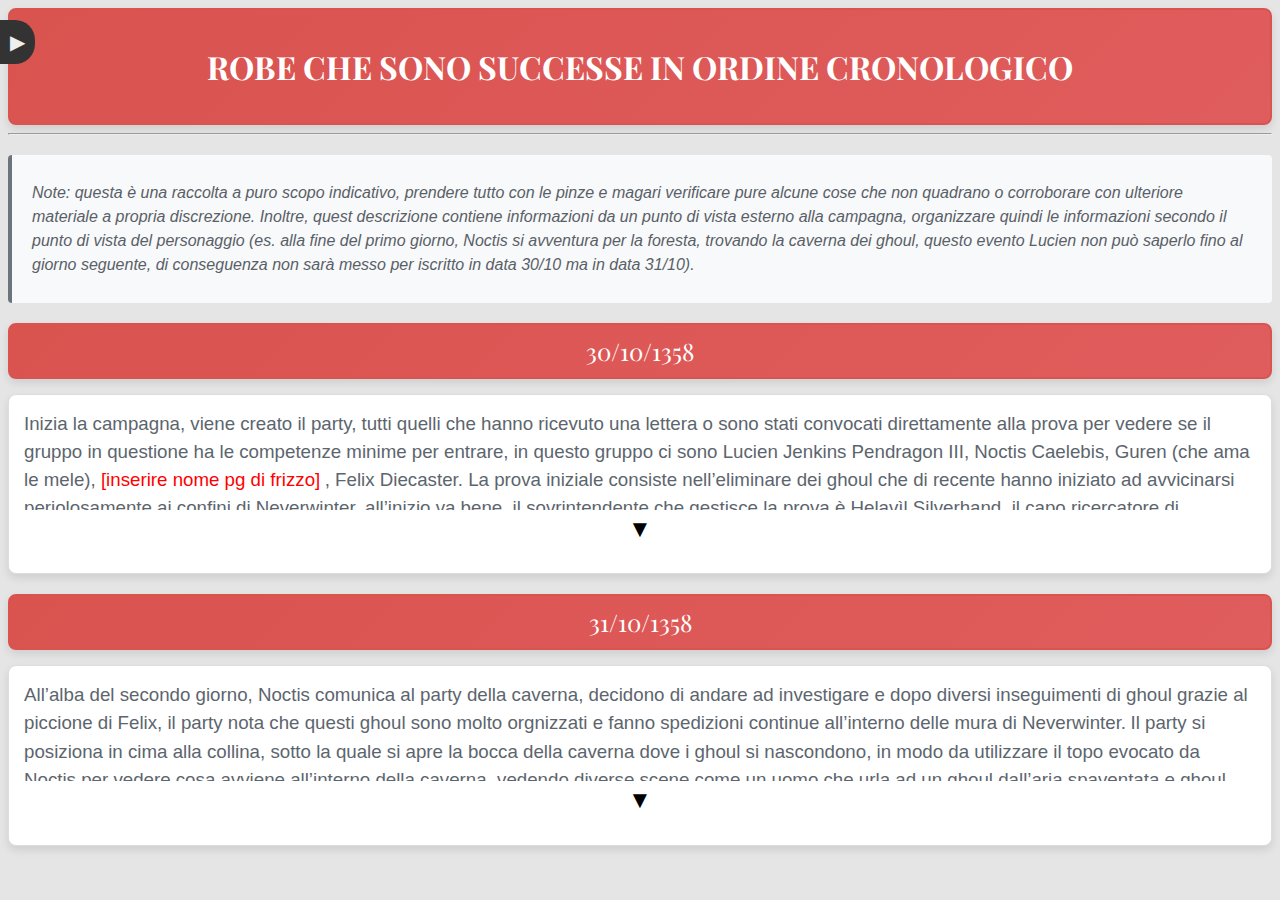
<file: index.html>
<!DOCTYPE html>
<html>
    <head>
        <meta charset="utf-8">
        <meta name="viewport" content="width=device-width, initial-scale=1.0">
        <title>Robe che sono successe in ordine cronologico:</title>
        <link rel="stylesheet" href="history.css">
        <link rel="stylesheet" href="menu.css">
        <link rel="icon" href="favicon.ico" type="image/x-icon">
    </head>
    <body id="preview">
        <div class="menu">
            <div id="bookmark" class="bookmark" onclick="toggleMenu()"></div>
            <nav id="sidebar" class="sidebar">
                <ul>
                    <li><a href="index.html">Home</a></li>
                    <li><a href="history.html">Raccolta delle Cronache</a></li>
                    <li><a href="quest.html">Bacheca Mission</a></li>
                    <li><a href="minigame.html">&#8203;&#8203;&#8203;</a></li>
                </ul>
            </nav>
        </div>
        <header>
            <h1>Robe che sono successe in ordine cronologico</h1>
        </header>
        <hr>
        <blockquote>
            <p>Note: questa è una raccolta a puro scopo indicativo, prendere tutto con le pinze e magari verificare pure alcune cose che non quadrano o corroborare con ulteriore materiale a propria discrezione. Inoltre, quest descrizione contiene informazioni da un punto di vista esterno alla campagna, organizzare quindi le informazioni secondo il punto di vista del personaggio (es. alla fine del primo giorno, Noctis si avventura per la foresta, trovando la caverna dei ghoul, questo evento Lucien non può saperlo fino al giorno seguente, di conseguenza non sarà messo per iscritto in data 30/10 ma in data 31/10).</p>
        </blockquote>
        <div class="date">30/10/1358</div>
        <div class="container">
            <div class="content collapsed">
                <h3>Inizia la campagna, viene creato il party, tutti quelli che hanno ricevuto una lettera o sono stati convocati direttamente alla prova per vedere se il gruppo in questione ha le competenze minime per entrare, in questo gruppo ci sono Lucien Jenkins Pendragon III, Noctis Caelebis, Guren (che ama le mele), </h3>
                <h3 class="highlight">[inserire nome pg di frizzo]</h3>
                <h3 clas="highlight">, Felix Diecaster. La prova iniziale consiste nell’eliminare dei ghoul che di recente hanno iniziato ad avvicinarsi periolosamente ai confini di Neverwinter, all’inizio va bene, il sovrintendente che gestisce la prova è Helavìl Silverhand, il capo ricercatore di Neverwinter, tutto sommato fa quello che deve fare, anche se ha visibili difficoltà nel gestire il gruppo, tanto che il party, investigando il perimetro fortificato delle mura, il party trova un buco nella parete che porta ad una stalla piena di cadaveri, il fatto che Helavìl prende questo tema molto alla leggera instilla nel party i primi dubbi sull’affidabilità dell’alleanza.</h3>
                <h3>Alla fine, il gruppo viene formato e Lucien, membro più esperto del party, riceve il compito di comandare la divisione. Si fa presto notte e decidono di trovare una sistemazione nel quartier generale di Neverwinter per trascorrerla, Noctis però, che non deve dormire, si avventura per la foresta, seguendo le tracce dei ghoul affrontati nel pomerigio, trovandosi poi in una caverna pululante di ghoul, pensa quindi che l’idea migliore sia tornare indietro.</h3>
            </div>
            <div class="toggle-arrow">▼</div>
        </div>
        <div class="date">31/10/1358</div>
        <div class="container">
            <div class="content collapsed">
                <h3>All’alba del secondo giorno, Noctis comunica al party della caverna, decidono di andare ad investigare e dopo diversi inseguimenti di ghoul grazie al piccione di Felix, il party nota che questi ghoul sono molto orgnizzati e fanno spedizioni continue all’interno delle mura di Neverwinter.</h3>
                <h3>Il party si posiziona in cima alla collina, sotto la quale si apre la bocca della caverna dove i ghoul si nascondono, in modo da utilizzare il topo evocato da Noctis per vedere cosa avviene all’interno della caverna, vedendo diverse scene come un uomo che urla ad un ghoul dall’aria spaventata e ghoul che dormono in giro per la caverna, il topo però, viene preso da un ghoul, togliendo al party la possibilità di vedere cosa succede dentro la caverna.</h3>
                <h3>In quel momento, per motivi ignoti, </h3>
                <h3 class="highlight">[inserire nome pg di frizzo]</h3>
                <h3>decide di lanciare una freccia, svelando la posizione del party che si ritrova circondato da ghoul. Fanno quindi la conoscenza dell’uomo che vive coi ghoul, che sostiene di non voler fare del male ai “visitatori” e che quei ghoul sono la sua famiglia, inoltre decide di dare la grazia al gruppo a patto che non si sarebbero mai più fatti vedere, rivelando inoltre che di recente hanno dovuto attaccare la città in queanto prima attaccavano diverse carovane che passavano da li, ma nell’ultimo periodo questa carovane non passavano più. Prima di liberare il party, l’uomo guardando verso Guren, gli dice che sua moglie è molto probabilmente morta, facendo intuire implicitamente di averlo riconosciuto e di conoscere anche la moglie di Guren, in quel momento Guren per rabbia attacca l’uomo, i ghoul bloccano immediatamente il dragonborn inferocito che si da una calmata. L’uomo, visibilmente indispettito da ciò che era appena avvenuto, decide di costringere Guren ad investigare i meandri della caverna, perchè ritiene che si sentano strani suoni, in quel momento Guren si cala nelle profondità della caverna trovandosi faccia a faccia con un ooze, la battaglia è stata dura con quella creatura ma guren, completamente da solo se la cava riportando qualche ferita e una falce danneggiata anche se ancora funzionale. L’uomo quindi libera finalmente il party, che lungo la strada decide sul da farsi (se dire quello che è avvenuto ad Helavìl) e appena arrivati a Neverwinter corrono a segnalare ad Helavìl non solo della presenza dei ghoul e dell’uomo nella caverna, ma anche del fatto che </h3>
                <h3 class="highlight">[inserire nome pg di frizzo]</h3>
                <h3>ha avuto un attegiamento estremamente indisiplinato e pericoloso, portando il party in una situazione estremamente pericolosa (infatti il giorno seguente </h3>
                <h3 class="highlight">[inserire nome pg di frizzo]</h3>
                <h3>, verrà trasferito da un’altra parte).</h3>
            </div>
            <div class="toggle-arrow">▼</div>
        </div>
    </body>
    <script src="menu.js"></script>
    <script>
        document.querySelectorAll('.toggle-arrow').forEach(function(arrow) {
            arrow.addEventListener('click', function() {
                // Trova il container parent della freccia
                const container = arrow.parentElement;

                // Trova il contenuto all'interno dello stesso container
                const content = container.querySelector('.content');

                // Gestisci le classi "collapsed" ed "expanded"
                if (container.classList.contains('expanded')) {
                    container.classList.remove('expanded');
                    container.classList.add('collapsed');

                    // Espandi il contenuto
                    content.style.maxHeight = '150px';
                    arrow.innerHTML = '▼';  // Cambia la freccia
                } else {
                    container.classList.remove('collapsed');
                    container.classList.add('expanded');

                    // Riduci il contenuto
                    content.style.maxHeight = 'none';  // Imposta la dimensione desiderata
                    arrow.innerHTML = '▲';  // Ripristina la freccia
                }
            });
        });
    </script>
</html>
</file>
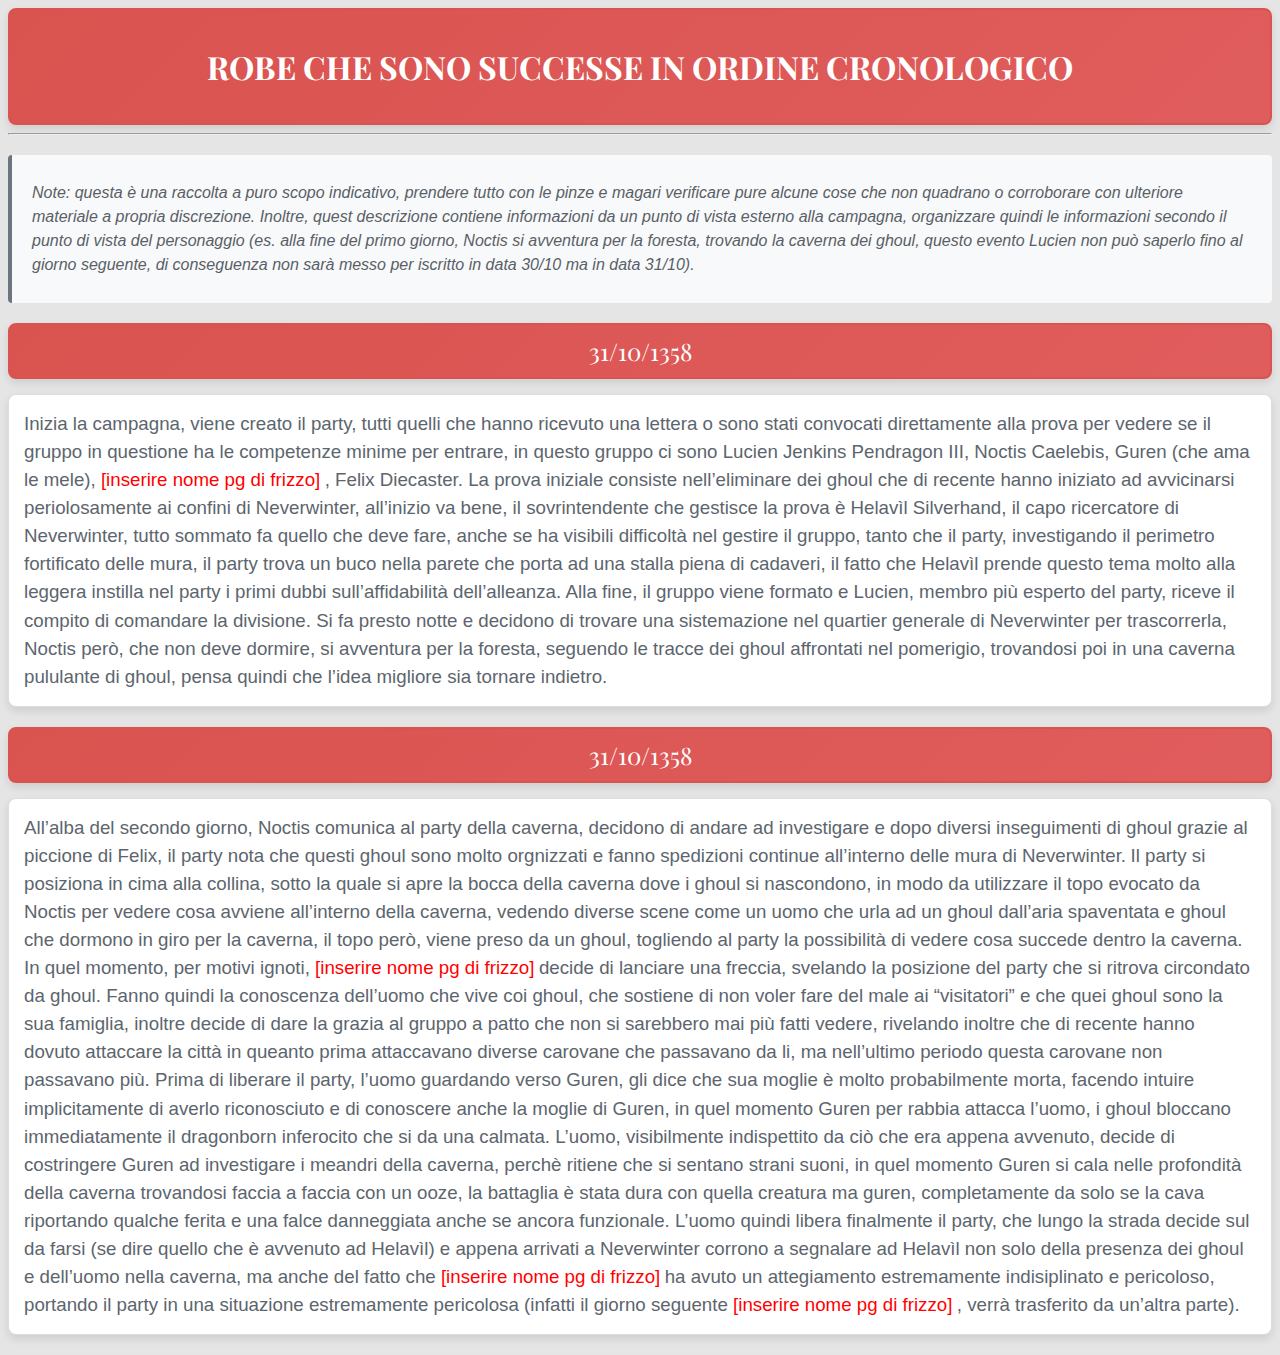
<file: index (2).html>
<!DOCTYPE html>
<html>
    <head>
        <meta charset="utf-8">
        <meta name="viewport" content="width=device-width, initial-scale=1.0">
        <title>Robe che sono successe in ordine cronologico:</title>
        <style>

            @import url('https://fonts.googleapis.com/css2?family=Roboto:wght@400;700&family=Playfair+Display:wght@700&display=swap');


            header {
                background: linear-gradient(135deg, #d9534f, #e05d5d);
                border: 2px solid #d9534f;
                color: #fff; /* Colore del testo bianco */
                padding: 15px; /* Spazio interno */
                text-align: center; /* Allineamento del testo al centro */
                box-shadow: 0 4px 8px rgba(0, 0, 0, 0.1);
                text-transform: uppercase;
                font-family: 'Playfair Display', serif;
                border: 2px solid #d9534f;
                border-radius: 8px;
            }

            body {
                background-color: #e5e5e5; /* Colore di sfondo grigio molto chiaro */
                /*color: #111;  Colore del testo per un buon contrasto */
                font-family: Arial, sans-serif; /* Font generale */
            }

            blockquote {
                border-left: 4px solid #6c757d; /* Colore grigio scuro per la linea laterale */
                padding: 10px 20px; /* Spazio interno */
                margin: 20px 0; /* Spazio esterno */
                background-color: #f8f9fa; /* Colore di sfondo grigio chiaro */
                color: #596067; /* Colore del testo grigio scuro */
                font-style: italic; /* Testo in corsivo */
                border-radius: 4px; /* Angoli arrotondati */
                line-height: 1.5; /* Altezza della linea */
            }

            .container {
                background-color: #ffffff;
                border: 1px solid #ddd;
                border-radius: 8px;
                padding: 15px;
                margin-bottom: 20px;
                box-shadow: 0 4px 8px rgba(0, 0, 0, 0.1);
                line-height: 1.6;
                transition: transform 0.3s ease, box-shadow 0.3s ease;
            }

            .container:hover {
                transform: scale(1.01);
                box-shadow: 0 8px 16px rgba(0, 0, 0, 0.2);
            }

            .date {
                font-size: 1.5em;
                color: #fff;
                background: linear-gradient(135deg, #d9534f, #e05d5d);
                border: 2px solid #d9534f;
                border-radius: 8px;
                padding: 10px 20px;
                margin-bottom: 15px;
                text-align: center;
                position: relative;
                box-shadow: 0 4px 8px rgba(0, 0, 0, 0.1);
                text-transform: uppercase;
                font-family: 'Playfair Display', serif;
                transition: transform 0.3s, box-shadow 0.3s;
            }

            .date:hover {
                transform: scale(1.05);
                box-shadow: 0 6px 12px rgba(0, 0, 0, 0.2);
            }

            h1 {
                color: #fff; /* Colore del testo principale */
                font-size: 2em; /* Dimensione del testo dell'intestazione principale */
                margin: 20px 0; /* Spazio esterno */
            }

            h3 {
                color: #5c656d; /* Colore grigio chiaro */
                display: inline; /* Mostra gli h4 sulla stessa riga */
                margin: 0; /* Rimuove il margine di default */
                padding: 0; /* Rimuove il padding di default */
                font-weight: normal; /* Peso del font normale */
                line-height: 1.5; /* Altezza della linea */
            }

            /* Stile per h4 con colore personalizzato */
            .highlight {
                color: red; /* Colore del testo personalizzato */
            }

            @media (max-width: 768px) {
                .container {
                    width: 95%;
                }
            }

        </style>
    </head>
    <body id="preview">
        <header>
            <h1>Robe che sono successe in ordine cronologico</h1>
        </header>
        <hr>
        <blockquote>
            <p>Note: questa è una raccolta a puro scopo indicativo, prendere tutto con le pinze e magari verificare pure alcune cose che non quadrano o corroborare con ulteriore materiale a propria discrezione. Inoltre, quest descrizione contiene informazioni da un punto di vista esterno alla campagna, organizzare quindi le informazioni secondo il punto di vista del personaggio (es. alla fine del primo giorno, Noctis si avventura per la foresta, trovando la caverna dei ghoul, questo evento Lucien non può saperlo fino al giorno seguente, di conseguenza non sarà messo per iscritto in data 30/10 ma in data 31/10).</p>
        </blockquote>
        <div class="date">31/10/1358</div>
        <div class="container">
            <h3>Inizia la campagna, viene creato il party, tutti quelli che hanno ricevuto una lettera o sono stati convocati direttamente alla prova per vedere se il gruppo in questione ha le competenze minime per entrare, in questo gruppo ci sono Lucien Jenkins Pendragon III, Noctis Caelebis, Guren (che ama le mele), </h3>
            <h3 class="highlight">[inserire nome pg di frizzo]</h3>
            <h3 clas="highlight">, Felix Diecaster. La prova iniziale consiste nell’eliminare dei ghoul che di recente hanno iniziato ad avvicinarsi periolosamente ai confini di Neverwinter, all’inizio va bene, il sovrintendente che gestisce la prova è Helavìl Silverhand, il capo ricercatore di Neverwinter, tutto sommato fa quello che deve fare, anche se ha visibili difficoltà nel gestire il gruppo, tanto che il party, investigando il perimetro fortificato delle mura, il party trova un buco nella parete che porta ad una stalla piena di cadaveri, il fatto che Helavìl prende questo tema molto alla leggera instilla nel party i primi dubbi sull’affidabilità dell’alleanza.</h3>
            <h3>Alla fine, il gruppo viene formato e Lucien, membro più esperto del party, riceve il compito di comandare la divisione. Si fa presto notte e decidono di trovare una sistemazione nel quartier generale di Neverwinter per trascorrerla, Noctis però, che non deve dormire, si avventura per la foresta, seguendo le tracce dei ghoul affrontati nel pomerigio, trovandosi poi in una caverna pululante di ghoul, pensa quindi che l’idea migliore sia tornare indietro.</h3>
        </div>
        <div class="date">31/10/1358</div>
        <div class="container">
            <h3>All’alba del secondo giorno, Noctis comunica al party della caverna, decidono di andare ad investigare e dopo diversi inseguimenti di ghoul grazie al piccione di Felix, il party nota che questi ghoul sono molto orgnizzati e fanno spedizioni continue all’interno delle mura di Neverwinter.</h3>
            <h3>Il party si posiziona in cima alla collina, sotto la quale si apre la bocca della caverna dove i ghoul si nascondono, in modo da utilizzare il topo evocato da Noctis per vedere cosa avviene all’interno della caverna, vedendo diverse scene come un uomo che urla ad un ghoul dall’aria spaventata e ghoul che dormono in giro per la caverna, il topo però, viene preso da un ghoul, togliendo al party la possibilità di vedere cosa succede dentro la caverna.</h3>
            <h3>In quel momento, per motivi ignoti, </h3>
            <h3 class="highlight">[inserire nome pg di frizzo]</h3>
            <h3>decide di lanciare una freccia, svelando la posizione del party che si ritrova circondato da ghoul. Fanno quindi la conoscenza dell’uomo che vive coi ghoul, che sostiene di non voler fare del male ai “visitatori” e che quei ghoul sono la sua famiglia, inoltre decide di dare la grazia al gruppo a patto che non si sarebbero mai più fatti vedere, rivelando inoltre che di recente hanno dovuto attaccare la città in queanto prima attaccavano diverse carovane che passavano da li, ma nell’ultimo periodo questa carovane non passavano più. Prima di liberare il party, l’uomo guardando verso Guren, gli dice che sua moglie è molto probabilmente morta, facendo intuire implicitamente di averlo riconosciuto e di conoscere anche la moglie di Guren, in quel momento Guren per rabbia attacca l’uomo, i ghoul bloccano immediatamente il dragonborn inferocito che si da una calmata. L’uomo, visibilmente indispettito da ciò che era appena avvenuto, decide di costringere Guren ad investigare i meandri della caverna, perchè ritiene che si sentano strani suoni, in quel momento Guren si cala nelle profondità della caverna trovandosi faccia a faccia con un ooze, la battaglia è stata dura con quella creatura ma guren, completamente da solo se la cava riportando qualche ferita e una falce danneggiata anche se ancora funzionale. L’uomo quindi libera finalmente il party, che lungo la strada decide sul da farsi (se dire quello che è avvenuto ad Helavìl) e appena arrivati a Neverwinter corrono a segnalare ad Helavìl non solo della presenza dei ghoul e dell’uomo nella caverna, ma anche del fatto che </h3>
            <h3 class="highlight">[inserire nome pg di frizzo]</h3>
            <h3>ha avuto un attegiamento estremamente indisiplinato e pericoloso, portando il party in una situazione estremamente pericolosa (infatti il giorno seguente </h3>
            <h3 class="highlight">[inserire nome pg di frizzo]</h3>
            <h3>, verrà trasferito da un’altra parte).</h3>
        </div>
</body></html>
</file>
<file: history.css>
@import url('https://fonts.googleapis.com/css2?family=Roboto:wght@400;700&family=Playfair+Display:wght@700&display=swap');

header {
  background: linear-gradient(135deg, #d9534f, #e05d5d);
  border: 2px solid #d9534f;
  color: #fff; /* Colore del testo bianco */
  padding: 15px; /* Spazio interno */
  text-align: center; /* Allineamento del testo al centro */
  box-shadow: 0 4px 8px rgba(0, 0, 0, 0.1);
  text-transform: uppercase;
  font-family: 'Playfair Display', serif;
  border: 2px solid #d9534f;
  border-radius: 8px;
}

body {
  background-color: #e5e5e5; /* Colore di sfondo grigio molto chiaro */
  /*color: #111;  Colore del testo per un buon contrasto */
  font-family: Arial, sans-serif; /* Font generale */
}

blockquote {
  border-left: 4px solid #6c757d; /* Colore grigio scuro per la linea laterale */
  padding: 10px 20px; /* Spazio interno */
  margin: 20px 0; /* Spazio esterno */
  background-color: #f8f9fa; /* Colore di sfondo grigio chiaro */
  color: #596067; /* Colore del testo grigio scuro */
  font-style: italic; /* Testo in corsivo */
  border-radius: 4px; /* Angoli arrotondati */
  line-height: 1.5; /* Altezza della linea */
}

.container {
  background-color: #ffffff;
  border: 1px solid #ddd;
  border-radius: 8px;
  padding: 15px;
  margin-bottom: 20px;
  box-shadow: 0 4px 8px rgba(0, 0, 0, 0.1);
  line-height: 1.6;
  transition: transform 0.3s ease, box-shadow 0.3s ease;
}

.content {
  overflow: hidden;
  max-height: 100px;
}

.container:hover {
  transform: scale(1.01);
  box-shadow: 0 8px 16px rgba(0, 0, 0, 0.2);
}

.content.expanded {
  max-height: none; /* Altezza massima quando espansa (puoi modificarla) */
}

.toggle-arrow {
  cursor: pointer;
  text-align: center;
  font-size: 1.5em;
  margin-bottom: 10px;
  user-select: none;
}

.content.collapsed .toggle-arrow {
  transform: rotate(0deg);
}

.content.expanded .toggle-arrow {
  transform: rotate(180deg); /* Ruota la freccia quando espanso */
}

.date {
  font-size: 1.5em;
  color: #fff;
  background: linear-gradient(135deg, #d9534f, #e05d5d);
  border: 2px solid #d9534f;
  border-radius: 8px;
  padding: 10px 20px;
  margin-bottom: 15px;
  text-align: center;
  /*position: relative;*/
  box-shadow: 0 4px 8px rgba(0, 0, 0, 0.1);
  text-transform: uppercase;
  font-family: 'Playfair Display', serif;
  transition: transform 0.3s, box-shadow 0.3s;
}

.date:hover {
  transform: scale(1.05);
  box-shadow: 0 6px 12px rgba(0, 0, 0, 0.2);
}

h1 {
  color: #fff; /* Colore del testo principale */
  font-size: 2em; /* Dimensione del testo dell'intestazione principale */
  margin: 20px 0; /* Spazio esterno */
}

h3 {
  color: #5c656d; /* Colore grigio chiaro */
  display: inline; /* Mostra gli h4 sulla stessa riga */
  margin: 0; /* Rimuove il margine di default */
  padding: 0; /* Rimuove il padding di default */
  font-weight: normal; /* Peso del font normale */
  line-height: 1.5; /* Altezza della linea */
}

/* Stile per h4 con colore personalizzato */
.highlight {
  color: red; /* Colore del testo personalizzato */
}

@media (max-width: 768px) {
  .container {
    width: 95%;
  }
}
</file>
<file: menu.css>
.menu {
  position: fixed; /* Fissa il menu in una posizione */
  top: 0; /* Posiziona il menu in alto */
  left: 0; /* Posiziona il menu a sinistra */
  z-index: 1000; /* Assicura che il menu sia sopra gli altri elementi */
}

.sidebar {
  background-color: #333; /* Colore di sfondo per la barra laterale */
  width: 200px; /* Larghezza della barra laterale */
  height: 100vh; /* Altezza uguale alla finestra */
  position: fixed; /* Mantiene la barra laterale fissa */
  top: 0; /* Barra laterale sempre in alto */
  left: 0; /* Barra laterale sempre a sinistra */
  overflow-y: auto; /* Permette lo scorrimento verticale se necessario */
  transition: transform 0.3s ease; /* Aggiunge una transizione per aprire/chiudere il menu */
  transform: translateX(-100%); /* Nasconde il menu di default */
}

.sidebar.active {
  transform: translateX(0); /* Mostra il menu quando attivo */
}

.bookmark {
  position: absolute;
  top: 20px; /* Distanza dal bordo superiore */
  left: 0px; /* Distanza dal bordo sinistro */
  background-color: #333;
  color: #efefef;
  padding: 10px;
  cursor: pointer;
  transform: translateX(0);
  transition: transform 0.3s ease;
  border-top-right-radius: 20px; /* Arrotonda l'angolo in alto a destra */
  border-bottom-right-radius: 20px; /* Arrotonda l'angolo in basso a destra */
}

.bookmark::before {
  content: '▶'; /* Inserisce il simbolo come contenuto */
  font-size: 20px; /* Dimensioni del simbolo */
  display: inline-block;
}

.bookmark.active {
  transform: translateX(200px);
}

.bookmark.active::before {
    content: '◀'; /* Simbolo opposto per la versione attiva */
}

.sidebar ul {
  padding: 20px 0;
  list-style: none;
}

.sidebar ul li {
  padding: 10px 20px;
}

.sidebar ul li a {
  color: #fff;
  text-decoration: none;
  display: block;
}

.sidebar ul li a:hover {
  background-color: #e05d5d;
}
</file>
